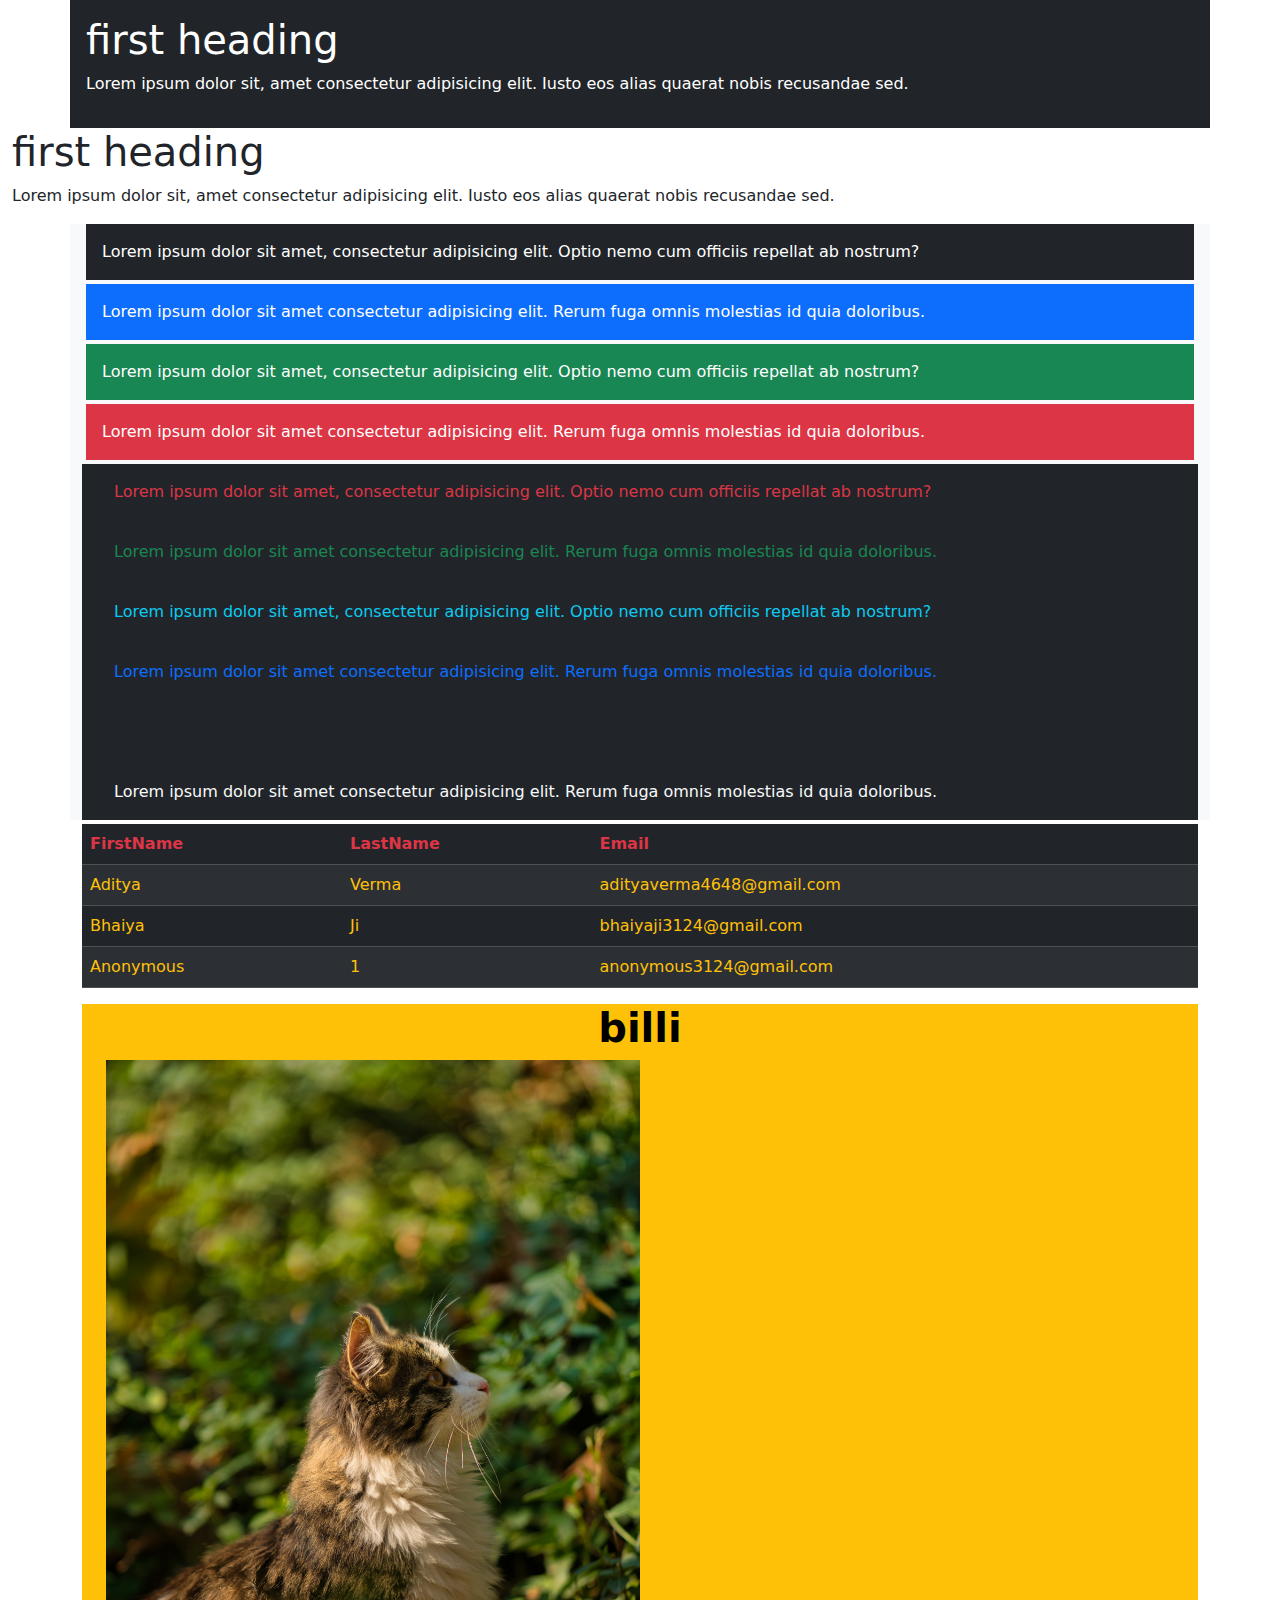
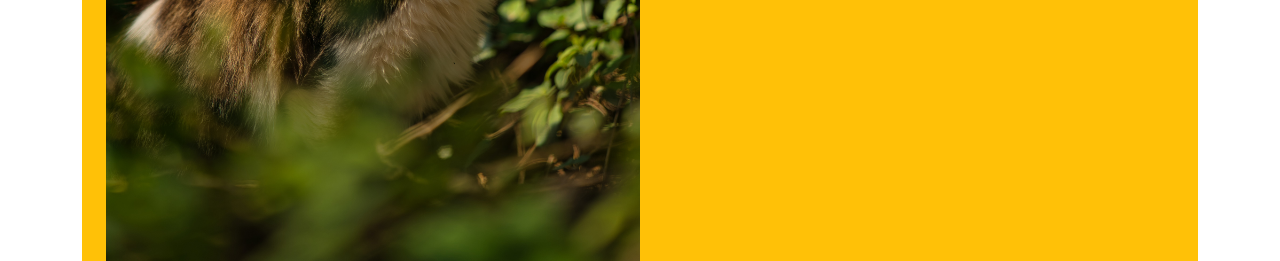
<file: index.html>
<!DOCTYPE html>
<html lang="en">
<head>
    <meta charset="UTF-8">
    <meta http-equiv="X-UA-Compatible" content="IE=edge">
    <meta name="viewport" content="width=device-width, initial-scale=1.0">
    <title>landing</title>
    <!-- Latest compiled and minified CSS -->
    <link href="https://cdn.jsdelivr.net/npm/bootstrap@5.1.3/dist/css/bootstrap.min.css" rel="stylesheet">

    <!-- Latest compiled JavaScript -->
    <script src="https://cdn.jsdelivr.net/npm/bootstrap@5.1.3/dist/js/bootstrap.bundle.min.js"></script>
</head>
<body >

    <!-- container---------------------------------------------------------------------------- -->
    <div class="container p-3 bg-dark text-white">
         <h1>first heading</h1>
         <p>
             Lorem ipsum dolor sit, amet consectetur adipisicing elit. Iusto eos alias quaerat nobis recusandae sed.
         </p>
    </div>
    <!-- container1---------------------------------------------------------------------------- -->
    <div class="container-fluid">
        <h1>first heading</h1>
        <p>
            Lorem ipsum dolor sit, amet consectetur adipisicing elit. Iusto eos alias quaerat nobis recusandae sed.
        </p>
   </div>

                             <!-- grid -->
   <!-- <div class="container bg-danger text-black">
           <div class="row">
               <div class="col-sm-3 bg-dark text-white">
                    Element1
               </div>

               <div class="col-sm-3 bg-danger text-white">
                Element2
           </div>

           <div class="col-sm-3 bg-gradient text-white">
            Element3
       </div>
                                   
           </div>

           <div class="row">
            <div class="col-sm-3 bg-dark text-white">
                 Element4
            </div>

            <div class="col-sm-3 bg-danger text-white">
             Element5
        </div>

        <div class="col-sm-3 bg-gradient text-white">
         Element6
    </div>
                                
        </div>

        <div class="row">
            <div class="col-sm-3 bg-dark text-white">
                 Element7
            </div>

            <div class="col-sm-3 bg-danger text-white">
             Element8
        </div>

        <div class="col-sm-3 bg-gradient text-white">
         Element9
    </div>
                                
        </div> 
   </div> -->




   <!-- colors and bg-colors -->
         <div class="container bg-light">
            <p class="bg-dark text-white p-3 m-1">
                Lorem ipsum dolor sit amet, consectetur adipisicing elit. Optio nemo cum officiis repellat ab nostrum?
            </p>
            <p class="bg-primary text-white p-3 m-1">
                Lorem ipsum dolor sit amet consectetur adipisicing elit. Rerum fuga omnis molestias id quia doloribus.
            </p>
            <p class="bg-success text-white p-3 m-1">
                Lorem ipsum dolor sit amet, consectetur adipisicing elit. Optio nemo cum officiis repellat ab nostrum?
            </p>
            <p class="bg-danger text-white p-3 m-1">
                Lorem ipsum dolor sit amet consectetur adipisicing elit. Rerum fuga omnis molestias id quia doloribus.
            </p>
                      <!-- colors------------------------- -->
               <div class="container bg-dark">
                <p class="text-danger p-3 m-1">
                    Lorem ipsum dolor sit amet, consectetur adipisicing elit. Optio nemo cum officiis repellat ab nostrum?
                </p>
                <p class="text-success p-3 m-1">
                    Lorem ipsum dolor sit amet consectetur adipisicing elit. Rerum fuga omnis molestias id quia doloribus.
                </p>
                <p class="text-info p-3 m-1">
                    Lorem ipsum dolor sit amet, consectetur adipisicing elit. Optio nemo cum officiis repellat ab nostrum?
                </p>
                <p class="text-primary p-3 m-1">
                    Lorem ipsum dolor sit amet consectetur adipisicing elit. Rerum fuga omnis molestias id quia doloribus.
                </p>
                <p class="text-muted p-3 m-1">
                    Lorem ipsum dolor sit amet, consectetur adipisicing elit. Optio nemo cum officiis repellat ab nostrum?
                </p>
                <p class="text-light p-3 m-1">
                    Lorem ipsum dolor sit amet consectetur adipisicing elit. Rerum fuga omnis molestias id quia doloribus.
                </p>
               </div>
            
         </div>
          

         <!-- tables-------------------------- -->

         <div class="container">
             <table class="table table-dark table-striped table-hover">
                 <thead>
                     <tr>
                         <th class="text-danger" id="fname">
                             FirstName
                         </th>
                         <th class="text-danger" id="lname">
                            LastName
                        </th>
                        <th class="text-danger" id="email">
                            Email
                        </th>
                     </tr>
                 </thead>
                 <tbody>
                     <tr>
                         <td class="text-warning">
                             Aditya
                         </td>
                         <td class="text-warning">
                            Verma
                        </td>
                        <td class="text-warning">
                            adityaverma4648@gmail.com
                        </td>
                     </tr>
                     <tr>
                        <td class="text-warning">
                            Bhaiya
                        </td>
                        <td class="text-warning">
                           Ji
                       </td>
                       <td class="text-warning">
                           bhaiyaji3124@gmail.com
                       </td>
                    </tr>
                    <tr>
                        <td class="text-warning">
                            Anonymous
                        </td>
                        <td class="text-warning">
                           1
                       </td>
                       <td class="text-warning">
                           anonymous3124@gmail.com
                       </td>
                    </tr>
                 </tbody>
             </div>

            </table>

            <div class="container-fluid bg-warning text-white">
                <div class="container-sm">
                    <h1 class="text-black text-center">
                         <strong>
                            billi
                         </strong>
                    </h1>
                    <img src="./billi.jpg" class="img-fluid" alt="cat" width = "50%">
                </div>
            </div>
</body>
</html>
</file>
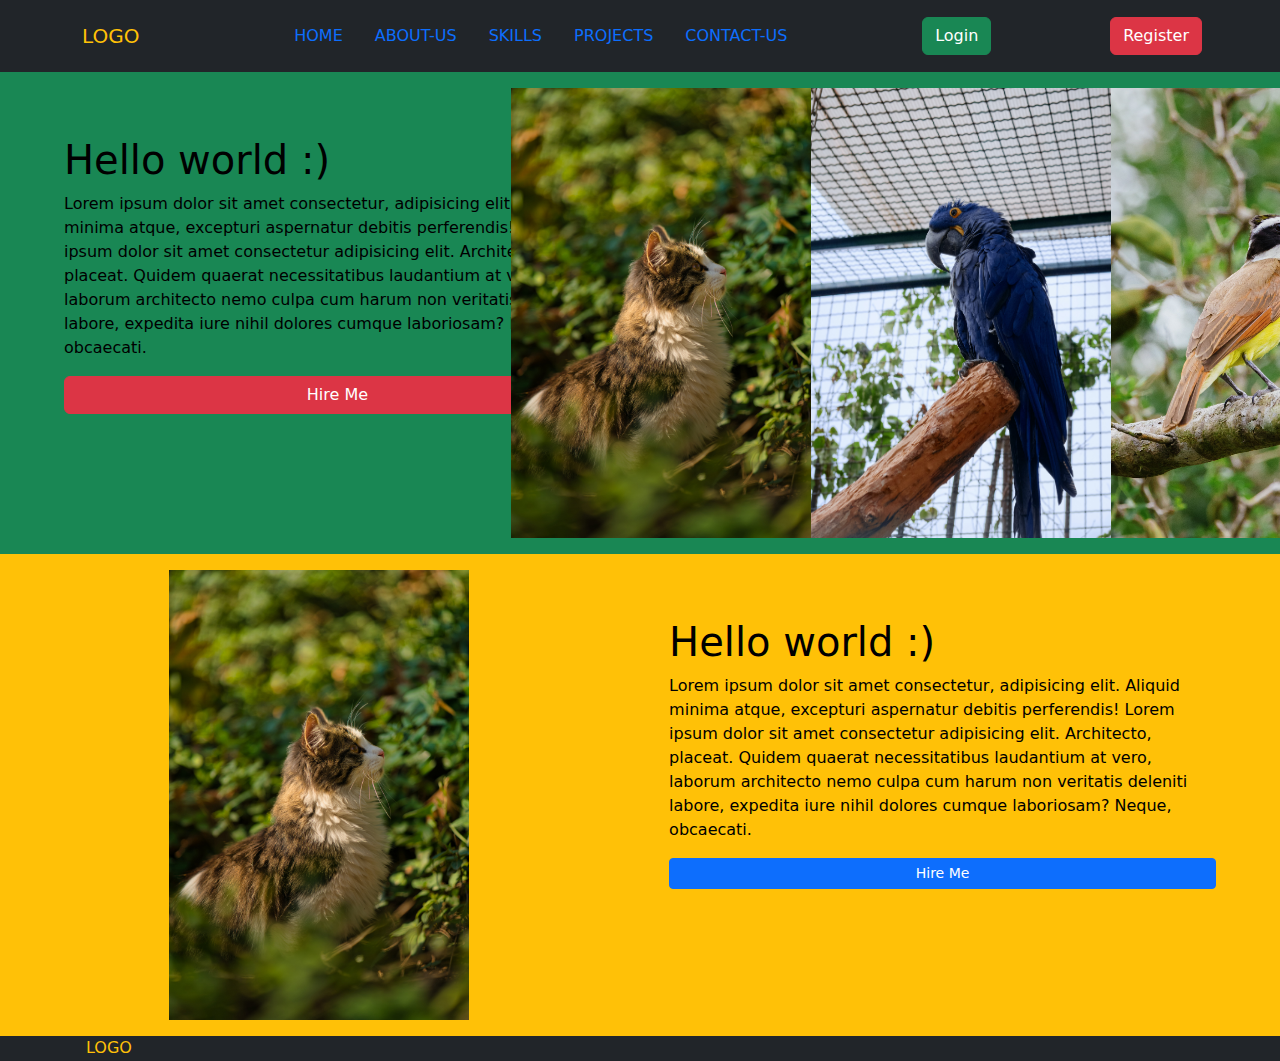
<file: landing.html>
<!DOCTYPE html>
<html lang="en">
<head>
    <meta charset="UTF-8">
    <meta http-equiv="X-UA-Compatible" content="IE=edge">
    <meta name="viewport" content="width=device-width, initial-scale=1.0">
    <title>landing</title>
        <!-- Latest compiled and minified CSS -->
        <link href="https://cdn.jsdelivr.net/npm/bootstrap@5.1.3/dist/css/bootstrap.min.css" rel="stylesheet">

        <!-- Latest compiled JavaScript -->
        <script src="https://cdn.jsdelivr.net/npm/bootstrap@5.1.3/dist/js/bootstrap.bundle.min.js"></script>
</head>
<body class="bg-dark">  
    <div class="container p-2 bg-dark" >
        <nav class="navbar">
            <a class="navbar-brand p-1 text-warning" href="#">LOGO</a>
            <ul class="nav ">
                <li class="nav-item text-warning">
                    <a href="#" class="nav-link active">HOME</a>
                </li>
                <li class="nav-item text-warning">
                    <a href="#" class="nav-link active">ABOUT-US</a>
                </li>
                <li class="nav-item text-warning">
                    <a href="#" class="nav-link active">SKILLS</a>
                </li>
                <li class="nav-item text-warning">
                    <a href="#" class="nav-link active">PROJECTS</a>
                </li>
                <li class="nav-item text-warning">
                    <a href="#" class="nav-link active">CONTACT-US</a>
                </li>
            </ul>
              <a href="login.html" class="btn btn-success text-white text-decoration-none">Login</a>
              <a href="registration.html" class="btn btn-danger text-white text-decoration-none">Register</a>
        </nav>
         
    </div>
    <div class="container-fluid bg-success text-light p-3 d-flex">
             
             <div class="container d-flex flex-column p-5">
                <h1 class="text-black" >
                    Hello world :)
                </h1>
                <p class="text-black">
                    Lorem ipsum dolor sit amet consectetur, adipisicing elit. Aliquid minima atque, excepturi aspernatur debitis perferendis!
                    Lorem ipsum dolor sit amet consectetur adipisicing elit. Architecto, placeat. Quidem quaerat necessitatibus laudantium at vero, laborum architecto nemo culpa cum harum non veritatis deleniti labore, expedita iure nihil dolores cumque laboriosam? Neque, obcaecati.
                </p>
                <button type="button" class="btn btn-danger">Hire Me</button>
             </div>
             <div class="container d-flex  align-content-center justify-content-center">
                   <img src="./billi.jpg" alt="cat" width="300px" class="img-fluid">
                   <img src="./mario-esposito-g1kw4y-Adho-unsplash.jpg" alt="cat" width="300px" class="img-fluid">
                   <img src="./mark-olsen-mSGZaxELq7A-unsplash.jpg" alt="cat" width="300px" class="img-fluid">

             </div>
     </div>

     <div class="container-fluid bg-warning text-light p-3 d-flex flex-row-reverse">
             
        <div class="container d-flex flex-column p-5">
           <h1 class="text-black" >
               Hello world :)
           </h1>
           <p class="text-black">
               Lorem ipsum dolor sit amet consectetur, adipisicing elit. Aliquid minima atque, excepturi aspernatur debitis perferendis!
               Lorem ipsum dolor sit amet consectetur adipisicing elit. Architecto, placeat. Quidem quaerat necessitatibus laudantium at vero, laborum architecto nemo culpa cum harum non veritatis deleniti labore, expedita iure nihil dolores cumque laboriosam? Neque, obcaecati.
           </p>
           <button type="button" class="btn btn-primary btn-sm">Hire Me</button>
        </div>
        <div class="container d-flex  align-content-center justify-content-center">
              <img src="./billi.jpg" alt="cat" width="300px">
        </div>
</div>
<footer class="container-fluid bg-dark">
    <div class="container">
        <a class="navbar-brand p-1 text-warning" href="#">LOGO</a>
        <form action="" method="post">
            
        </form>
    </div>
</footer>

     

</body>
</html>
</file>
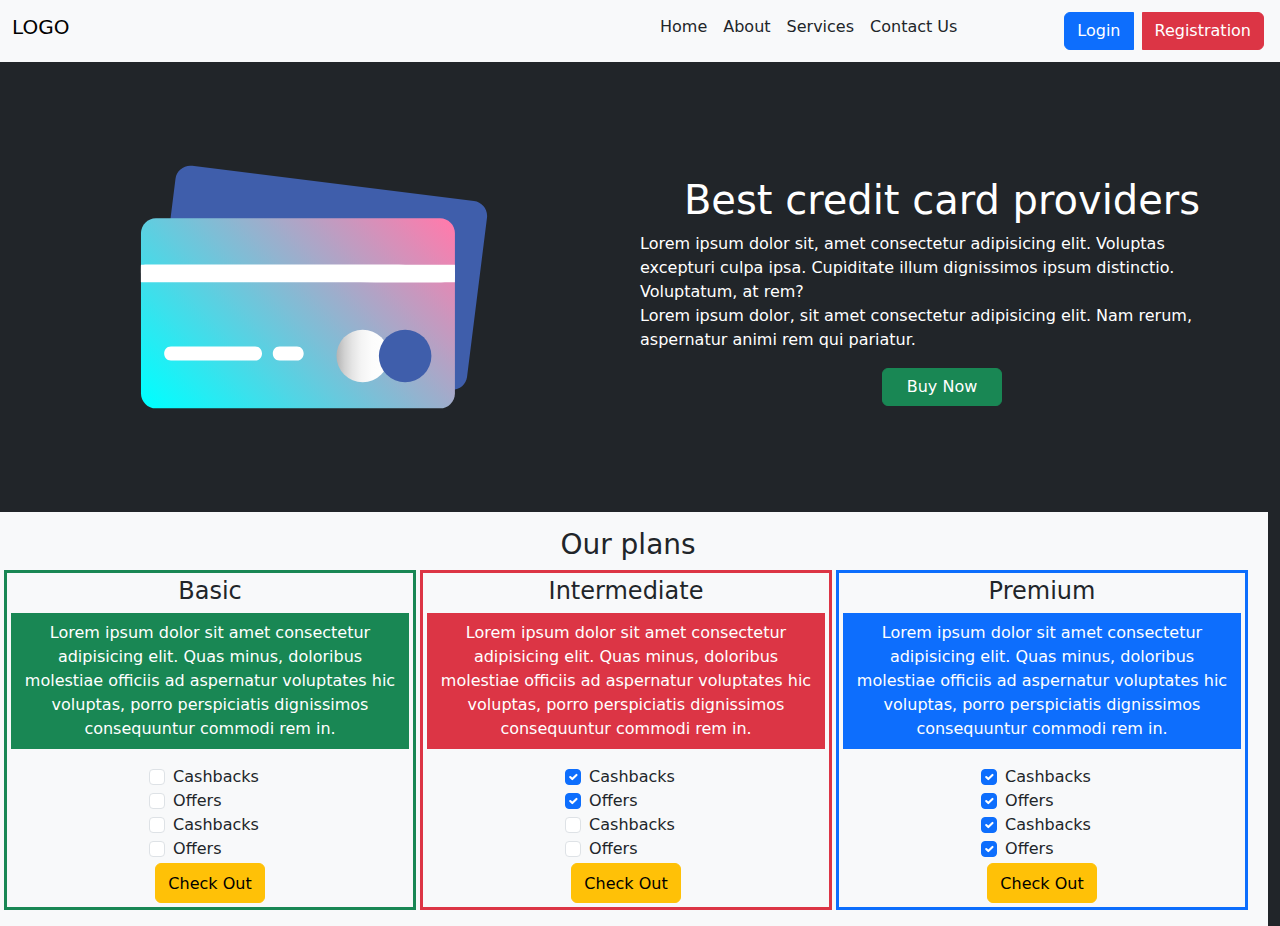
<file: landingPage.html>
<!DOCTYPE html>
<html lang="en">
<head>
    <meta charset="UTF-8">
    <meta http-equiv="X-UA-Compatible" content="IE=edge">
    <meta name="viewport" content="width=device-width, initial-scale=1.0">
    <title>LandingPage</title>
    <link rel="stylesheet" href="style.css">

    <!-- Latest compiled and minified CSS -->
<link href="https://cdn.jsdelivr.net/npm/bootstrap@5.1.3/dist/css/bootstrap.min.css" rel="stylesheet">

<!-- Latest compiled JavaScript -->
<script src="https://cdn.jsdelivr.net/npm/bootstrap@5.1.3/dist/js/bootstrap.bundle.min.js"></script>


</head>
<body class="bg-dark">
              <nav class="container-fluid navbar navbar-expand-sm bg-light">
                  <div class="container">
                      <a href="#" class="navbar-brand h5">LOGO</a>
                  </div>
                 <div class="container-fluid">
                    <ul class="navbar-nav ">
                        <li class="nav-item">
                            <a href="#header" class="active nav-link text-dark h5">
                                Home
                            </a>
                        </li>
                        <li class="nav-item">
                            <a href="#about" class="nav-link text-dark h5">
                                About
                            </a>
                        </li>
                        <li class="nav-item">
                            <a href="#header" class="nav-link text-dark h5">
                                Services
                            </a>
                        </li>
                        <li class="nav-item">
                            <a href="#header" class="nav-link text-dark h5">
                                Contact Us
                            </a>
                        </li>
                    </ul>

                   
                    <div class="btn-group">
                        <a class="btn btn-primary m-1 " href="login-regi.html">Login</a>
                        <a class="btn btn-danger m-1 " href="login-regi.html">Registration</a>
                      </div>

                 </div>
              </nav>
              <section id="header"  class="row container-fluid header" > 
                       <div class="col container illustration d-flex justify-content-center align-items-center" id="cont-illust">
                           
                              <svg xmlns="http://www.w3.org/2000/svg" width="512" height="512" viewBox="0 0 512 512" id="svg">
                                  <path fill="#3F5EAB" d="M449.972 402.198L49.137 352.01c-11.646-1.458-19.904-12.081-18.446-23.728l28.33-226.272c1.458-11.646 12.081-19.905 23.728-18.447l400.835 50.188c11.646 1.458 19.904 12.082 18.446 23.728l-28.331 226.272c-1.458 11.646-12.081 19.905-23.727 18.447z"/>
                                     <linearGradient id="a" x1="60.149" x2="406.206" y1="466.36" y2="120.304" gradientUnits="userSpaceOnUse">
                                      <stop offset="0" stop-color="#0FF"/><stop offset="1" stop-color="#FF7BAC"/>
                                     </linearGradient>
                                    <path fill="url(#a)" d="M435.159 428.604H31.195c-11.737 0-21.252-9.516-21.252-21.252v-228.04c0-11.737 9.515-21.251 21.252-21.251h403.964c11.737 0 21.252 9.515 21.252 21.251v228.04c0 11.736-9.515 21.252-21.252 21.252z"/>
                                    <path fill="#FFF" d="M172.403 360.501c12.869 0 12.891-20 0-20H52.569c-12.869 0-12.89 20 0 20h119.834zM207.07 360.501h24.592c12.869 0 12.891-20 0-20H207.07c-12.869 0-12.89 20 0 20z"/>
                                    <linearGradient id="b" x1="287.932" x2="362.64" y1="354.056" y2="354.056" gradientUnits="userSpaceOnUse"><stop offset="0" stop-color="#B3B3B3"/>
                                        <stop offset=".016" stop-color="#B7B7B7"/>
                                        <stop offset=".152" stop-color="#D1D1D1"/>
                                        <stop offset=".302" stop-color="#E5E5E5"/>
                                        <stop offset=".47" stop-color="#F4F4F4"/>
                                        <stop offset=".672" stop-color="#FCFCFC"/>
                                        <stop offset="1" stop-color="#FFF"/>
                                    </linearGradient>
                                    <circle cx="325.286" cy="354.056" r="37.354" fill="url(#b)"/>
                                    <circle cx="385.619" cy="354.056" r="37.354" fill="#3F5EAB"/>
                                    <path fill="#FFF" d="M9.943 249.209c14.844 0 444.285.621 445.717 0 .177-.077.546 0 .751 0 .184 0 .19-25 0-25-14.843 0-444.284-.621-445.716 0-.178.077-.547 0-.752 0-.183 0-.19 25 0 25z"/>
                                </svg>
                       </div>
                       <div class="col container d-flex flex-column justify-content-center align-items-center">
                            <h1 class="text-white text-center pt-2">
                                Best credit card providers
                            </h1>
                            <p class="text-white">
                                Lorem ipsum dolor sit, amet consectetur adipisicing elit. Voluptas excepturi culpa ipsa. Cupiditate illum dignissimos ipsum distinctio. Voluptatum, at rem?  
                                <br>
                                Lorem ipsum dolor, sit amet consectetur adipisicing elit. Nam rerum, aspernatur animi rem qui pariatur.
                            </p>


                                <button type="button" class="btn btn-success text-white buy-now">
                                    <!-- <span class="spinner-grow spinner-grow-sm"></span> -->
                                       Buy Now
                                 </button>

                       </div>
              </section>
              <section id="about" class="container-fluid row bg-light text-dark p-3"> 
                  <h3 class="text-center">
                      Our plans
                  </h3>
                                <div class="container col border border-3 border-success p-1 me-1 d-flex flex-column justify-content-center align-items-center">
                                    <h4 class="text-center">
                                        Basic
                                    </h4>
                                    <p class="bg-success p-2 text-white text-center">
                                        Lorem ipsum dolor sit amet consectetur adipisicing elit. Quas minus, doloribus molestiae officiis ad aspernatur voluptates hic voluptas, porro perspiciatis dignissimos consequuntur commodi rem in.
                                    </p>
                                    <form action="">

                                        <div class="form-check container d-flex flex-column justify-content-center align-items-center">
                                            <label for="option">
                                            <input class="form-check-input" type="checkbox" id="check1" name="option" value="something">
                                                <label class="form-check-label">Cashbacks</label>
                                              <br>
                                            <label for="option3" class="form-check-label">Offers</label>
                                            <input class="form-check-input" type="checkbox" id="check2" name="option" value="something">
                                            <br>
                                            <label for="option2" class="form-check-label">Cashbacks</label>
                                            <input class="form-check-input" type="checkbox" id="check3" name="option" value="something">
                                              <br>
                                            <label for="option2" class="form-check-label">Offers</label>
                                            <input class="form-check-input" type="checkbox" id="check4" name="option" value="something">
                                        
                                          </div>

                                    </form>
                                    <button class="btn btn-warning pt-2">
                                        Check Out
                                    </button>
                                </div>
                                <div class="container col border border-3 border-danger p-1 me-1 d-flex flex-column justify-content-center align-items-center" >
                                    <h4 class="text-center">
                                        Intermediate
                                    </h4>
                                    <p class="bg-danger p-2 text-white text-center">
                                        Lorem ipsum dolor sit amet consectetur adipisicing elit. Quas minus, doloribus molestiae officiis ad aspernatur voluptates hic voluptas, porro perspiciatis dignissimos consequuntur commodi rem in.
                                    </p>
                                    <form action="">

                                        <div class="form-check container d-flex flex-column justify-content-center align-items-center">
                                            <label for="option">
                                            <input class="form-check-input" type="checkbox" id="check12" name="option" value="something" checked>
                                                <label class="form-check-label">Cashbacks</label>
                                              <br>
                                            <label for="option3" class="form-check-label">Offers</label>
                                            <input class="form-check-input" type="checkbox" id="check22" name="option" value="something" checked>
                                            <br>
                                            <label for="option2" class="form-check-label">Cashbacks</label>
                                            <input class="form-check-input" type="checkbox" id="check32" name="option" value="something">
                                              <br>
                                            <label for="option2" class="form-check-label">Offers</label>
                                            <input class="form-check-input" type="checkbox" id="check42" name="option" value="something">
                                        
                                          </div>

                                    </form>
                                    <button class="btn btn-warning pt-2">
                                        Check Out
                                    </button>
                                </div>
                                <div class="container col border border-3 border-primary p-1 me-1 d-flex flex-column justify-content-center align-items-center">
                                    <h4 class="text-center">
                                        Premium
                                    </h4>
                                    <p class="bg-primary p-2 text-white text-center">
                                        Lorem ipsum dolor sit amet consectetur adipisicing elit. Quas minus, doloribus molestiae officiis ad aspernatur voluptates hic voluptas, porro perspiciatis dignissimos consequuntur commodi rem in.
                                    </p>
                                    <form action="">

                                        <div class="form-check container d-flex flex-column justify-content-center align-items-center">
                                            <label for="option">
                                            <input class="form-check-input" type="checkbox" id="check13" name="option" value="something" checked>
                                                <label class="form-check-label">Cashbacks</label>
                                              <br>
                                            <label for="option3" class="form-check-label">Offers</label>
                                            <input class="form-check-input" type="checkbox" id="check23" name="option" value="something" checked>
                                            <br>
                                            <label for="option2" class="form-check-label">Cashbacks</label>
                                            <input class="form-check-input" type="checkbox" id="check33" name="option" value="something" checked>
                                              <br>
                                            <label for="option2" class="form-check-label">Offers</label>
                                            <input class="form-check-input" type="checkbox" id="check43" name="option" value="something" checked>
                                        
                                          </div>

                                    </form>
                                    <button class="btn btn-warning pt-2">
                                        Check Out
                                    </button>
                                </div>
              </section>
</body>
</html>
</file>
<file: style.css>
* {
  margin: 0;
  padding: 0%;
  -webkit-box-sizing: border-box;
          box-sizing: border-box;
}

body {
  min-height: 100vh;
  min-width: 100vw;
}

.btn {
  border-radius: 5px;
}

.header {
  position: relative;
}

#cont-illust {
  position: relative;
  height: 50vh;
  display: -webkit-box;
  display: -ms-flexbox;
  display: flex;
  -webkit-box-pack: center;
      -ms-flex-pack: center;
          justify-content: center;
  -webkit-box-align: center;
      -ms-flex-align: center;
          align-items: center;
}

svg {
  height: 80%;
  position: absolute;
  -webkit-animation: hover-a 4s ease-in infinte;
          animation: hover-a 4s ease-in infinte;
}

@-webkit-keyframes hover-a {
  0% {
    top: 0px;
    left: 0px;
  }
  50% {
    top: 75px;
    left: 15px;
  }
  100% {
    top: 10px;
    left: 5px;
  }
}

@keyframes hover-a {
  0% {
    top: 0px;
    left: 0px;
  }
  50% {
    top: 75px;
    left: 15px;
  }
  100% {
    top: 10px;
    left: 5px;
  }
}

.buy-now {
  width: 20%;
}

input {
  width: 100%;
}

@media only screen and (max-width: 800px) {
  .plans {
    display: -webkit-box;
    display: -ms-flexbox;
    display: flex;
    -webkit-box-orient: vertical;
    -webkit-box-direction: normal;
        -ms-flex-direction: column;
            flex-direction: column;
    margin-top: 10px 0px;
  }
  #header {
    width: 100vw;
    height: 60vh;
    display: -webkit-box;
    display: -ms-flexbox;
    display: flex;
    -webkit-box-orient: vertical;
    -webkit-box-direction: normal;
        -ms-flex-direction: column;
            flex-direction: column;
  }
}
/*# sourceMappingURL=style.css.map */
</file>
